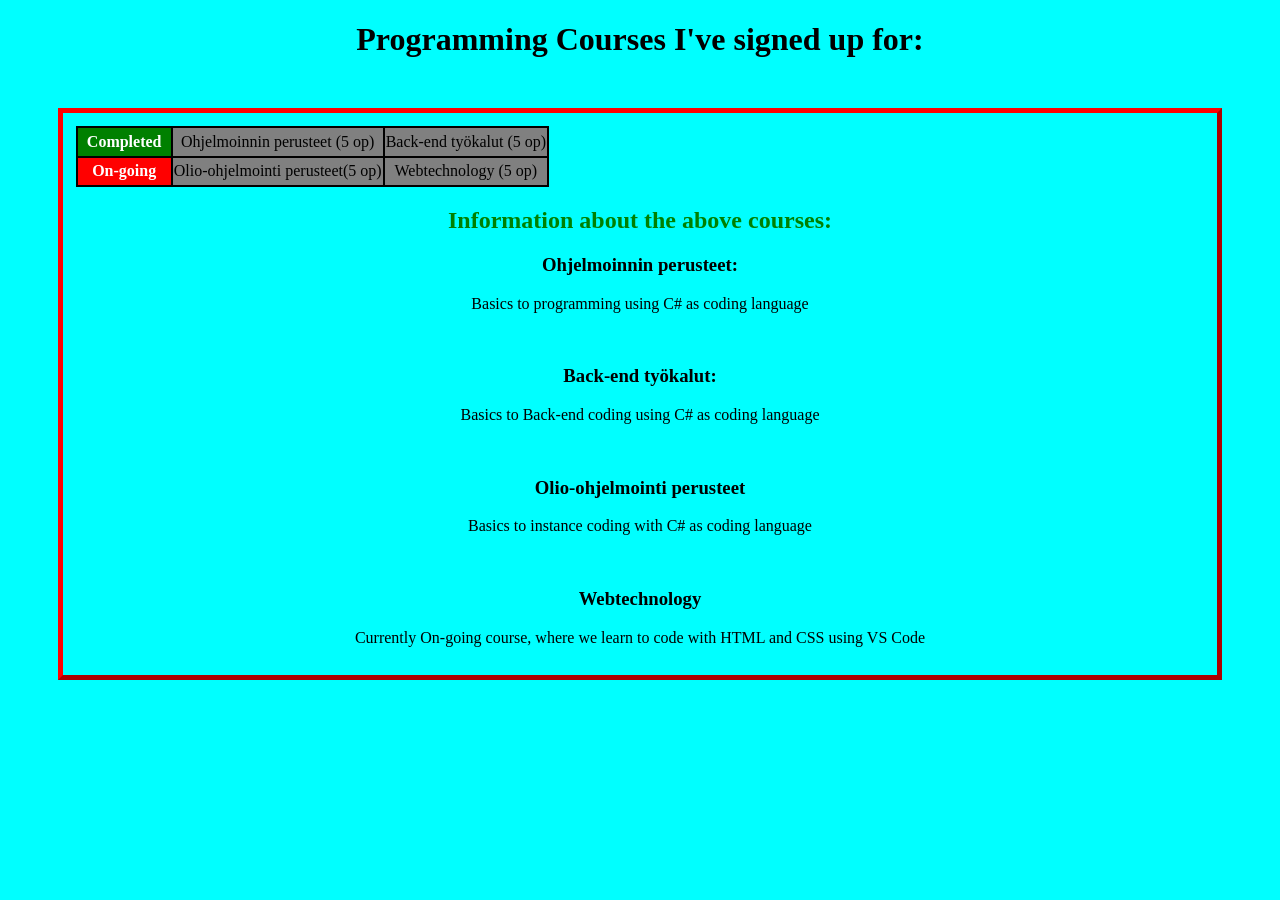
<file: index.html>
<!DOCTYPE html>
<html>

<head>
    <title>My courses</title>
</head>

<body class="bodyIndex">
    <link rel="stylesheet" href="style.css">
    <h1>Programming Courses I've signed up for:</h1>
    <div class="indexStructure">
        <table class="indexTable">
            <tr class="indexRow">
                <th class="indexTitle">Completed</th>
                <td>Ohjelmoinnin perusteet (5 op)</td>
                <td>Back-end työkalut (5 op)</td>
            </tr>
            <tr class="indexRow">
                <th class="indexTitle2">On-going</th>
                <td>Olio-ohjelmointi perusteet(5 op)</td>
                <td>Webtechnology (5 op)</td>
            </tr>
        </table>

        <h2>Information about the above courses:</h2>
        <h3>Ohjelmoinnin perusteet:</h3>
        <p>
            Basics to programming using C# as coding language
        </p>
        <br>
        <h3>Back-end työkalut:</h3>
        <p>
            Basics to Back-end coding using C# as coding language
        </p>
        <br>
        <h3>Olio-ohjelmointi perusteet</h3>
        <p>
            Basics to instance coding with C# as coding language
        </p>
        <br>
        <h3>Webtechnology</h3>
        <p>Currently On-going course, where we learn to code with HTML and CSS using VS Code</p>
    </div>
</body>

</html>
</file>
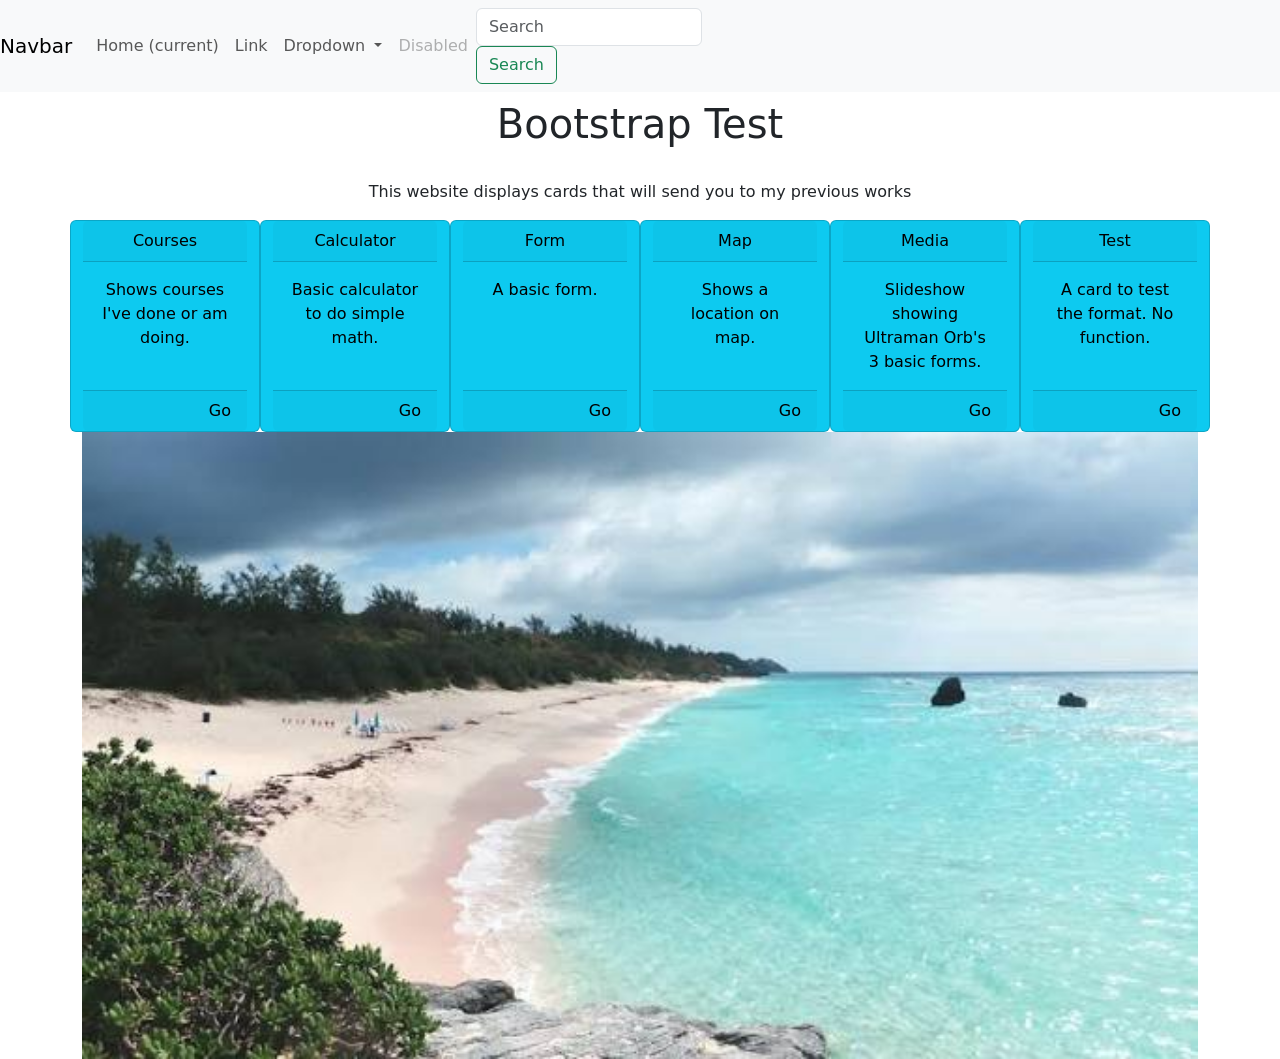
<file: bootstrap.html>
<!doctype html>
<html lang="en">

<head>
    <!-- Required meta tags -->
    <meta charset="utf-8">
    <meta name="viewport" content="width=device-width, initial-
scale=1">
    <!-- Bootstrap CSS -->
    <link href="https://cdn.jsdelivr.net/npm/bootstrap@5.3.8/dist/css/bootstrap.min.css" rel="stylesheet"
        integrity="sha384-sRIl4kxILFvY47J16cr9ZwB07vP4J8+LH7qKQnuqkuIAvNWLzeN8tE5YBujZqJLB" crossorigin="anonymous">
    <title>Bootstrap</title>
</head>

<body>
    <!-- Optional JavaScript; choose one of the two! -->
    <!-- Option 1: Bootstrap Bundle with Popper -->
    <!--fixed-top in navbar, makes it so that it is always visible at the top-->
    <nav class="navbar fixed-top navbar-expand-lg navbar-light bg-light">
        <a class="navbar-brand" href="#">Navbar</a>
        <button class="navbar-toggler" type="button" data-toggle="collapse" data-target="#navbarSupportedContent"
            aria-controls="navbarSupportedContent" aria-expanded="false" aria-label="Toggle navigation">
            <span class="navbar-toggler-icon"></span>
        </button>
        <div class="collapse navbar-collapse" id="navbarSupportedContent">
            <ul class="navbar-nav mr-auto">
                <li class="nav-item active">
                    <a class="nav-link" href="#">Home <span class="sr-only">(current)</span></a>
                </li>
                <li class="nav-item">
                    <a class="nav-link" href="https://duksbuka.github.io/HTML-MAIN/">Link</a>
                </li>
                <li class="nav-item dropdown">
                    <a class="nav-link dropdown-toggle" href="#" id="navbarDropdown" role="button"
                        data-toggle="dropdown" aria-haspopup="true" aria-expanded="false">
                        Dropdown
                    </a>
                    <div class="dropdown-menu" aria-labelledby="navbarDropdown">
                        <a class="dropdown-item" href="#">Action</a>
                        <a class="dropdown-item" href="#">Another action</a>
                        <div class="dropdown-divider"></div>
                        <a class="dropdown-item" href="#">Something else here</a>
                    </div>
                </li>
                <li class="nav-item">
                    <a class="nav-link disabled" href="#">Disabled</a>
                </li>
            </ul>
            <form class="form-inline my-2 my-lg-0">
                <input class="form-control mr-sm-2" type="search" placeholder="Search" aria-label="Search">
                <button class="btn btn-outline-success my-2 my-sm-0" type="submit">Search</button>
            </form>
        </div>
    </nav>
    <!--Giving container a style is using a small css inside the current file-->
    <!--Setting the top margin to 100px, we make sure that the header "Bootstrap Test" does not end up below the nav bar-->
    <div class="container" style="margin-top: 100px;">
        <h1 class="text-center">Bootstrap Test</h1>
        <br>
        <p class="text-center">This website displays cards that will send you to my previous works</p>
        <div class="row">
            <!--If the code is correct, but the elements are not working, make sure that your Bootstrap is the correct version-->
            <!--Latest version can be found on "Getbootstrap.com" <-currently most safe one to use   -->
            <!--Changing this div class, or adding attributes to it, will change for the entire card-->
            <div class="col-6 col-lg-2 col-md-3 col-sm-4 card text-bg-info">
                <!--Adding attributes to this div class, will only affect the card's title part-->
                <div class="card-header text-center">Courses</div>
                <div class="card-body text-center">
                    Shows courses I've done or am doing.
                </div>
                <!--Card footer, controls the end bar of the specific element-->
                <div class="card-footer text-end">
                    <a class="nav-link" href="http://127.0.0.1:5500/index.html">Go</a>
                </div>
            </div>
            <div class="col-6 col-lg-2 col-md-3 col-sm-4 card text-bg-info">
                <!--Adding attributes to this div class, will only affect the card's title part-->
                <div class="card-header text-center">Calculator</div>
                <div class="card-body text-center">
                    Basic calculator to do simple math.
                </div>
                <!--Card footer, controls the end bar of the specific element-->
                <div class="card-footer text-end">
                    <a class="nav-link" href="http://127.0.0.1:5500/calc.html">Go</a>
                </div>
            </div>
            <div class="col-6 col-lg-2 col-md-3 col-sm-4 card text-bg-info">
                <!--Adding attributes to this div class, will only affect the card's title part-->
                <div class="card-header text-center">Form</div>
                <div class="card-body text-center">
                    A basic form.
                </div>
                <!--Card footer, controls the end bar of the specific element-->
                <div class="card-footer text-end">
                    <a class="nav-link" href="http://127.0.0.1:5500/form.html">Go</a>
                </div>
            </div>
            <div class="col-6 col-lg-2 col-md-3 col-sm-4 card text-bg-info">
                <!--Adding attributes to this div class, will only affect the card's title part-->
                <div class="card-header text-center">Map</div>
                <div class="card-body text-center">
                    Shows a location on map.
                </div>
                <!--Card footer, controls the end bar of the specific element-->
                <div class="card-footer text-end">
                    <a class="nav-link" href="http://127.0.0.1:5500/map.html">Go</a>
                </div>
            </div>
            <div class="col-6 col-lg-2 col-md-3 col-sm-4 card text-bg-info">
                <!--Adding attributes to this div class, will only affect the card's title part-->
                <div class="card-header text-center">Media</div>
                <div class="card-body text-center">
                    Slideshow showing Ultraman Orb's 3 basic forms.
                </div>
                <!--Card footer, controls the end bar of the specific element-->
                <div class="card-footer text-end">
                    <a class="nav-link" href="http://127.0.0.1:5500/media.html">Go</a>
                </div>
            </div>
            <div class="col-6 col-lg-2 col-md-3 col-sm-4 card text-bg-info">
                <!--Adding attributes to this div class, will only affect the card's title part-->
                <div class="card-header text-center">Test</div>
                <div class="card-body text-center">
                    A card to test the format. No function.
                </div>
                <!--Card footer, controls the end bar of the specific element-->
                <div class="card-footer text-end">
                    <a class="nav-link" href="#">Go</a>
                </div>
            </div>
            <img src="images/images.jpg" class="img-fluid" alt="Responsive image">
            <script src="https://cdn.jsdelivr.net/npm/bootstrap@5.3.8/dist/js/bootstrap.bundle.min.js"
                integrity="sha384-FKyoEForCGlyvwx9Hj09JcYn3nv7wiPVlz7YYwJrWVcXK/BmnVDxM+D2scQbITxI"
                crossorigin="anonymous"></script>
</body>

</html>
</file>
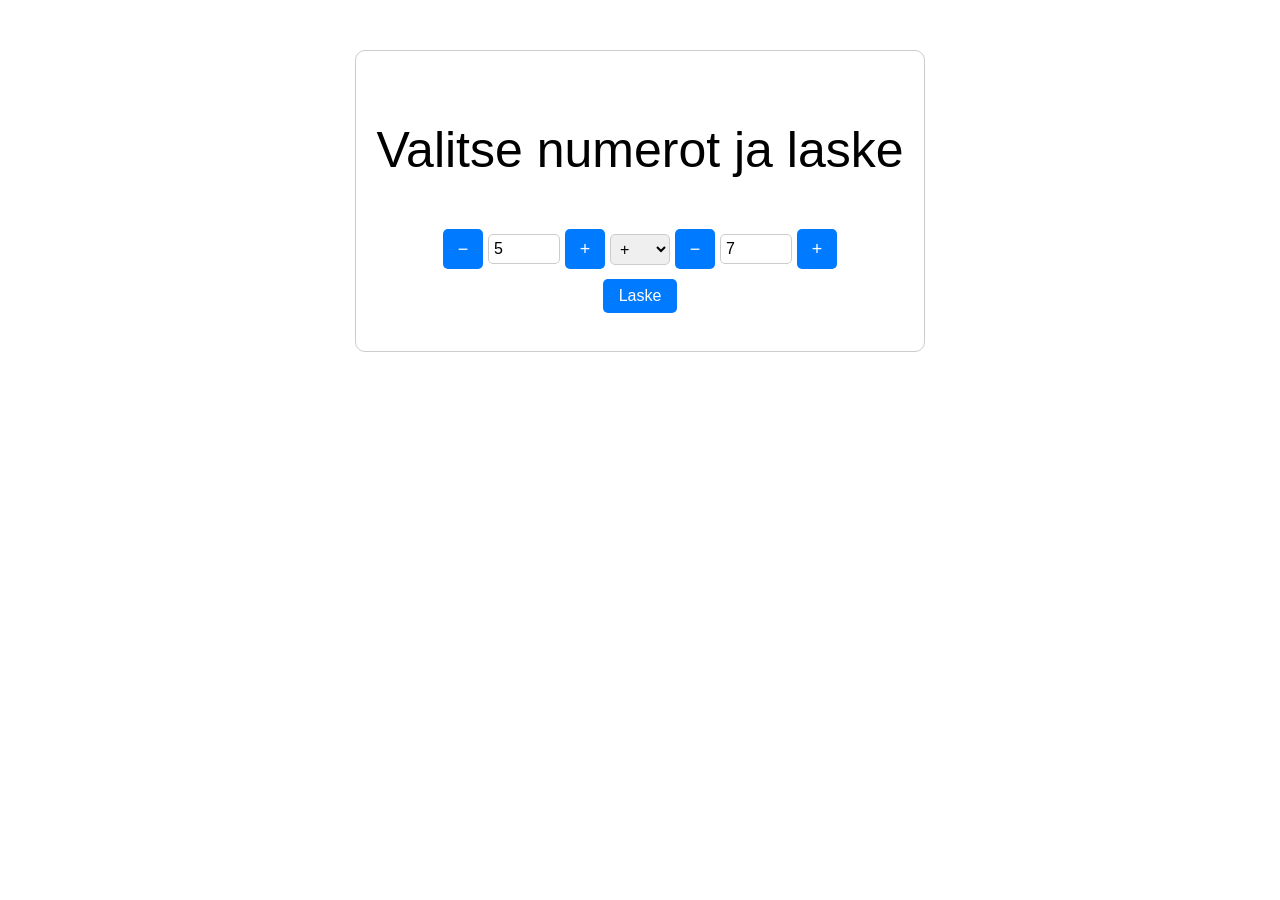
<file: calc.html>
<!DOCTYPE html>
<html lang="fi">
<head>
  <meta charset="UTF-8">
  <title>Tiivis Laskin</title>
  <style>
    body {
      font-family: Verdana, sans-serif;
      font-style: normal;
      text-align: center;
      margin-top: 50px;
    }

    .container {
      display: inline-block;
      padding: 20px;
      border: 1px solid #ccc;
      border-radius: 10px;
    }

    .input-section {
      display: flex;
      align-items: center;
      justify-content: center;
      flex-wrap: nowrap;
      gap: 5px;
      margin-bottom: 10px;
    }

    input[type="number"], select {
      font-size: 16px;
      padding: 5px;
      width: 60px;
      border-radius: 5px;
      border: 1px solid #ccc;
    }

    .button {
      background-color: #007bff;
      color: white;
      border: none;
      border-radius: 5px;
      width: 40px;
      height: 40px;
      font-size: 18px;
      padding: 0;
      margin: 0;
      cursor: pointer;
    }

    .button:hover {
      background-color: #0056b3;
    }

    .submit-btn {
      background-color: #007bff;
      ;
      padding: 8px 16px;
      font-size: 16px;
      border-radius: 5px;
      border: none;
      color: white;
      cursor: pointer;
    }

    .submit-btn:hover {
      background-color: #0056b3;
    }

    #answer {
      margin-top: 15px;
      font-size: 18px;
    }

    p{
        font-size: 50px;
    }
  </style>
</head>
<body>
  <div class="container">
    <p>Valitse numerot ja laske</p>
    <div class="input-section">
      <button class="button" onclick="adjustValue('numOne', -1)">−</button>
      <input type="number" id="numOne">
      <button class="button" onclick="adjustValue('numOne', 1)">+</button>

      <select id="op">
        <option value="+">+</option>
        <option value="-">−</option>
        <option value="*">*</option>
        <option value="/">/</option>
      </select>

      <button class="button" onclick="adjustValue('numTwo', -1)">−</button>
      <input type="number" id="numTwo">
      <button class="button" onclick="adjustValue('numTwo', 1)">+</button>
    </div>
    <button class="submit-btn" onclick="calculate()">Laske</button>
    <p id="answer"></p>
  </div>

  <script>
    function getRandomInt(max) {
      return Math.floor(Math.random() * max);
    }

    function adjustValue(id, delta) {
      const input = document.getElementById(id);
      input.value = Number(input.value) + delta;
    }

    function calculate() {
      const one = Number(document.getElementById("numOne").value);
      const two = Number(document.getElementById("numTwo").value);
      const op = document.getElementById("op").value;
      let answer;

      switch (op) {
        case "+": answer = one + two; break;
        case "-": answer = one - two; break;
        case "*": answer = one * two; break;
        case "/": answer = two !== 0 ? one / two : "Virhe: jako nollalla"; break;
        default: answer = "Tuntematon operaatio";
      }

      document.getElementById("answer").innerText = "Vastaus: " + answer;
    }

    window.onload = () => {
      document.getElementById("numOne").value = getRandomInt(10);
      document.getElementById("numTwo").value = getRandomInt(10);
    };
  </script>
</body>
</html>
</file>
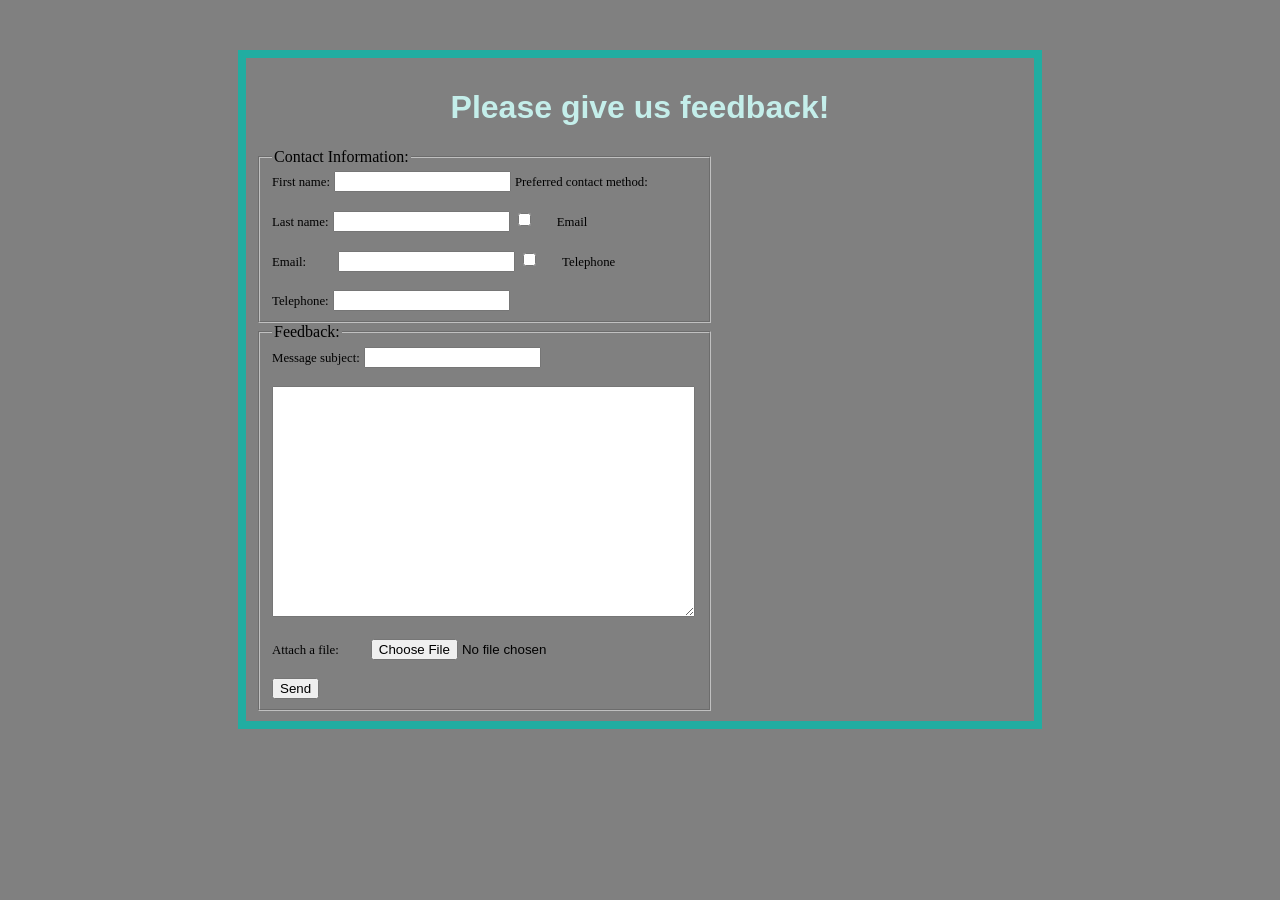
<file: form.html>
<!DOCTYPE html>
<html>

<head>
    <title>Feedback form</title>
</head>

<body class="center">
    <h1 class="formTitle">Please give us feedback!</h1>
    <link rel="stylesheet" href="style.css">
    
    <form>
        <fieldset>
            <legend>Contact Information:</legend>
            <div>
                <label for="fname">First name:</label>
                <input type="text" id="fname" name="fname">
                <label>Preferred contact method:<label>
            </div>

            <br>

            <div>
                <label for="lname">Last name:</label>
                <input type="text" id="lname" name="lname">
                <input type="checkbox" id="email" name="email" value="email">&nbsp;&nbsp;&nbsp;&nbsp;&nbsp;<label
                    for="email"> Email</label>
            </div>

            <br>

            <div>
                <label for="email">Email:</label>&nbsp;&nbsp;&nbsp;&nbsp;&nbsp;&nbsp;&nbsp;
                <input type="email" id="email" name="email">
                <input type="checkbox" id="telephone" name="telephone"
                    value="telephone">&nbsp;&nbsp;&nbsp;&nbsp;&nbsp;<label for="telephone"> Telephone</label>
            </div>

            <br>

            <div>
                <label for="telephone">Telephone:</label>
                <input type="telephone" id="telephone" name="Telephone">
            </div>
        </fieldset>

        <fieldset style="width:425px">
            <legend>Feedback:</legend>

            <div>
                <label for="msubject">Message subject:</label>
                <input type="text" id="msubject" name="msubject">
            </div>

            <br>
            <textarea rows="15" cols="50"></textarea>
            <br><br>

            <label for="file">Attach a file:</label>&nbsp;&nbsp;&nbsp;&nbsp;&nbsp;&nbsp;&nbsp;
            <input type="file" id="file" name="file">
            <br><br>
            <input type="submit" value="Send">


        </fieldset>

    </form>
</body>
</file>
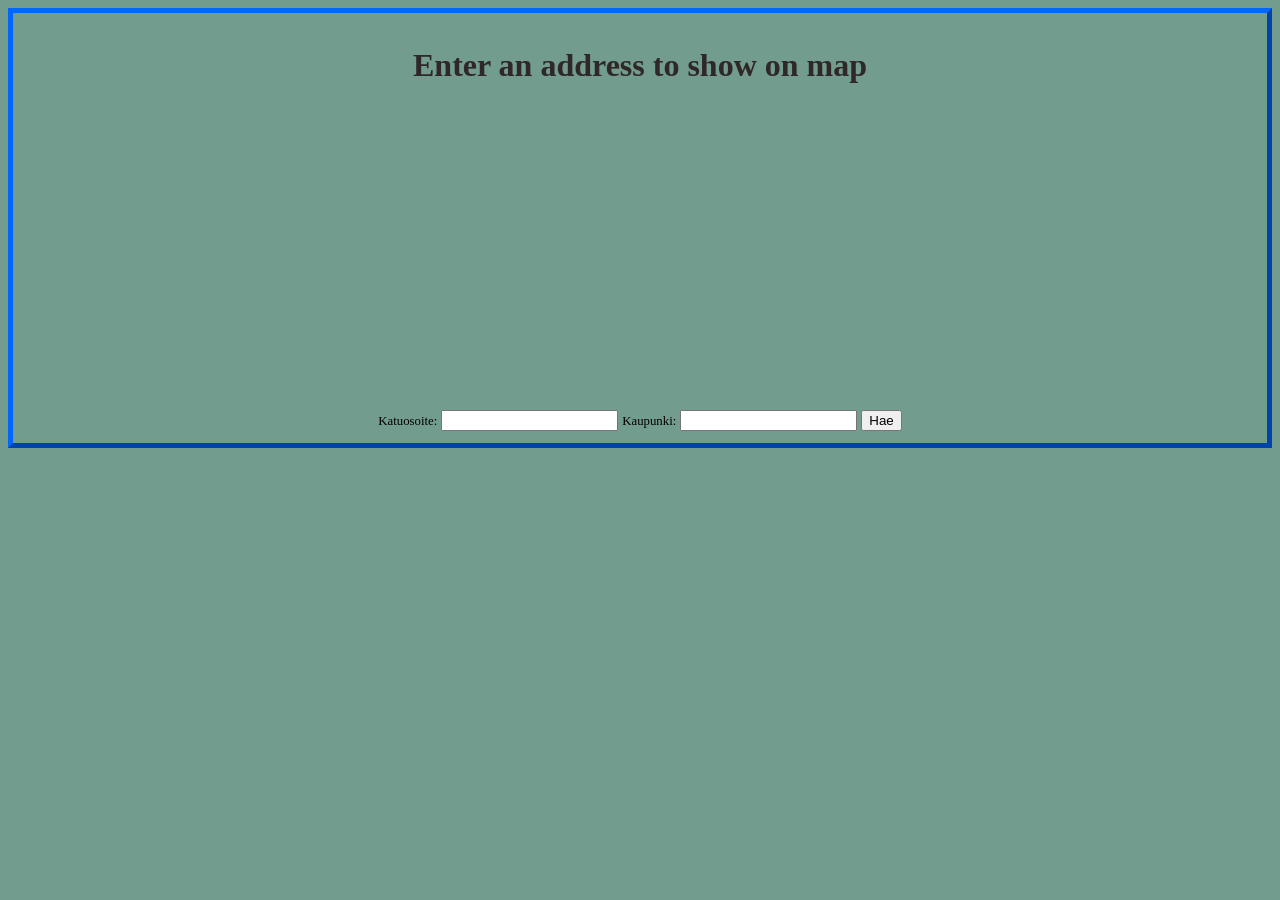
<file: map.html>
<!DOCTYPE html>
<html>

<head>
    <title>Map testing</title>
</head>

<link rel="stylesheet" href="style.css">

<body class="mapBody">

    <div class="mapStructure">
        <h1 class="mapTitle">Enter an address to show on map</h1>
        <iframe class="map" id="map-frame" src="https://www.google.com/maps?q=Yliopistonkatu36Lappeenranta&output=embed"
            width="110%" height="110%" frameBorder="0">
        </iframe>

        <br>
        <label for="osoite">Katuosoite:</label>
        <input type="text" id="osoite">
        <label for="kaupunki">Kaupunki:</label>
        <input type="text" id="kaupunki">
        <button onclick="haeFunktio()">Hae</button>



        <script>
            function haeFunktio() {

                let city = document.getElementById('kaupunki').value
                let address = document.getElementById('osoite').value;
                let place = 'https://www.google.com/maps?q=' + address + city + '&output=embed';
                let iframeElement = document.getElementById('map-frame');
                iframeElement.src = place;
            }
        </script>

    </div>
</body>

</html>
</file>
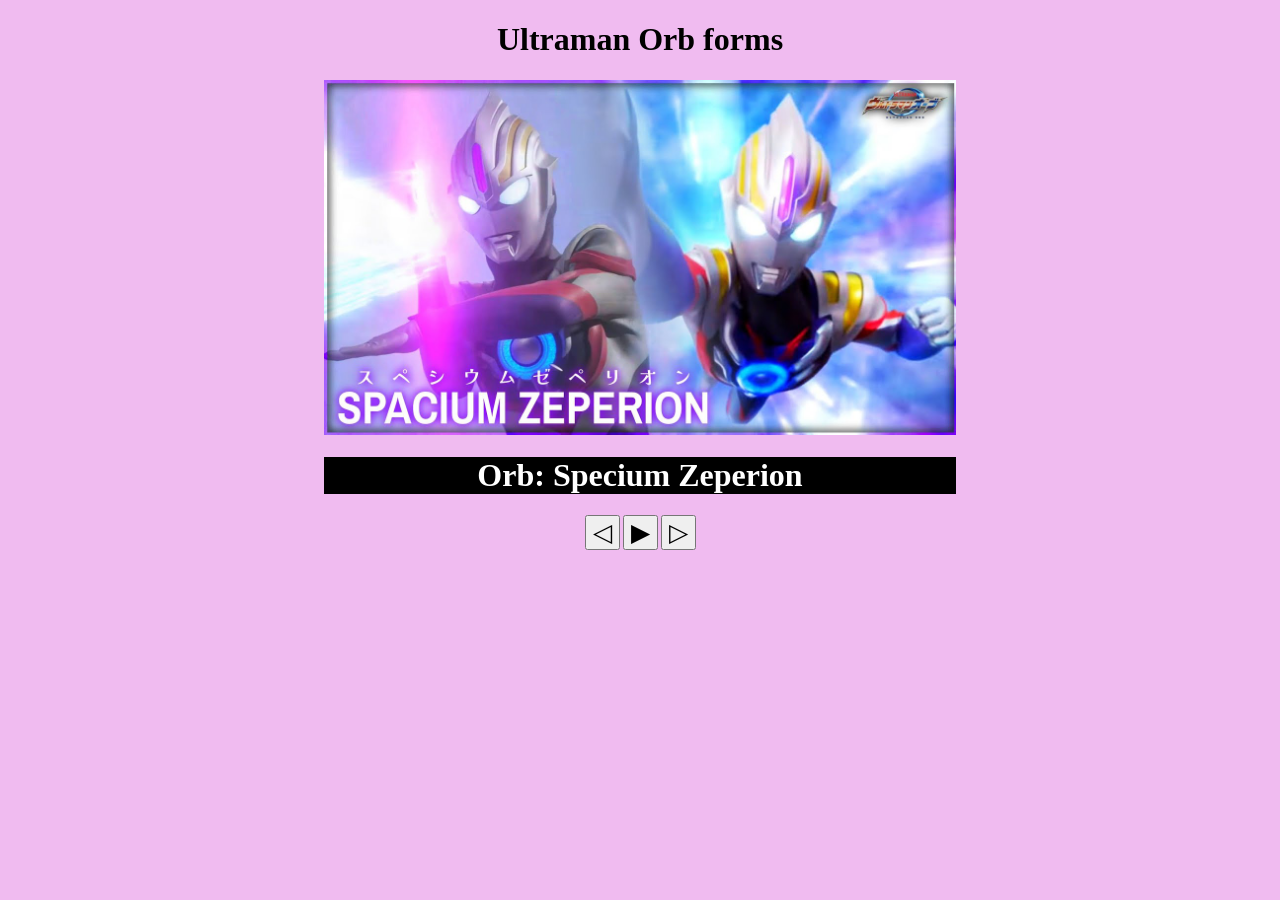
<file: media.html>
<!DOCTYPE html>
<html>

<head>
    <title>Media Test</title>
</head>
<link rel="stylesheet" href="style.css">

<body class="mediaBody">
    <div class="mediaStructure">

        <h1>Ultraman Orb forms</h1>

        <div class="mySlides">
            <img src="images/Zeperion.jpg" class="pic" id="image">
            <div class="mediaInfo">
                <h1>Orb: Specium Zeperion</h1>
            </div>
        </div>

        <div class="mySlides">
            <img src="images/Burnmite.jpg" class="pic" id="image">
            <div class="mediaInfo">
                <h1>Orb: Burnmite</h1>
            </div>
        </div>

        <div class="mySlides">
            <img src="images/Hurricane.jpg" class="pic" id="image">
            <div class="mediaInfo">
                <h1>Orb: Hurricane Slash</h1>
            </div>
        </div>

        <div class="mediaButtons">
            <button class="previous" onclick="plusSlides(-1);">
                <span>&#9665;</span>
            </button>
            <button class="play" onclick="automaticSlides()">
                <span>&#9654;</span>
            </button>
            <button class="next" onclick="plusSlides(1);">
                <span>&#9655;</span>
            </button>
        </div>
    </div>

    <script>
        let slideIndex = 1;
        let x = false;
        showSlides(slideIndex);

        function plusSlides(n) {
            showSlides(slideIndex += n);
        }

        function currentSlide(n) {
            showSlides(slideIndex = n);
        }

        function showSlides(n) {
            let i;
            let slides = document.getElementsByClassName("mySlides");
            let dots = document.getElementsByClassName("dot");
            if (n > slides.length) { slideIndex = 1 }
            if (n < 1) { slideIndex = slides.length }
            for (i = 0; i < slides.length; i++) {
                slides[i].style.display = "none";
            }
            for (i = 0; i < dots.length; i++) {
                dots[i].className = dots[i].className.replace(" active", "");
            }
            slides[slideIndex - 1].style.display = "block";
            dots[slideIndex - 1].className += " active";
        }

        function automaticSlides() {
            if (!x) {
                x = true;
                slideshowInterval = setInterval(() => {
                plusSlides(1);
                }, 2000);
            } else {
                x = false;
                clearInterval(slideshowInterval);
            }
        }
        
    </script>
</body>

</html>
</file>
<file: style.css>
br {
    line-height: 150%;
}

.center {
    margin: auto;
    margin-top: 50px;
    width: 60%;
    border: 8px solid #21ada1;
    padding: 10px;
    background-color: grey;
}

h2 {
    color: green;
}

h1 {
    text-align: center;
}

.bodyIndex {
    background-color: aqua;
}

img {
    width: 20%;
    height: 20%;

}

.card {
    display: flex;
}

.collums {
    flex-direction: row;
}

.container {
    display: flex;

}

.indexTable {
    background-color: black;
}

.indexRow {
    background-color: grey;
}

.indexTitle {
    background-color: green;
    padding: 1%;
    color: white;
    width: 20%;
}

.indexTitle2 {
    background-color: red;
    color: white;
    padding: 1%;
}

.indexStructure {
    border: 5px outset red;
    padding: 1%;
    text-align: center;
    margin: 50px;
}

fieldset {
    width: 425px;
}

.formTitle {
    color: #c4eeea;
    font-family: Arial, Helvetica, sans-serif;

}

.map {
    width: 500px;
    height: 300px;
}

.mapStructure {
    border: 5px outset rgb(0, 102, 255);
    padding: 1%;
    text-align: center;
    margin: auto;
}

.mapBody {
    background-color: rgb(114, 156, 142);
}

.mapTitle {
    color: rgb(48, 40, 40);
}

label {
    font-size: 80%;
}

.mediaBody {
    background-color: rgb(240, 187, 240);
}

.pic {
    display: block;
    margin-left: auto;
    margin-right: auto;
    width: 50%;
}

.mediaInfo {
    background-color: rgb(0, 0, 0);
    margin-left: auto;
    margin-right: auto;
    width: 50%;
    padding: auto;
    color: white;
}

span {
    display: block;
    margin-left: auto;
    margin-right: auto;
    font-size: 25px;
}

.mediaButtons {
    display: flex;
    justify-content: center;
    align-items: center;
}

.play {
    margin-left: 3px;
    margin-right: 3px;
}

.numberDiv {
    border: rgb(27, 189, 253) solid 10px;
    text-align: center;
    float: left;
    margin: auto;
    width: 400px;
}

.load {
    width: 50px;
    height: 10px;
}

.numbAPIDiv {
    float: left;
}

.apiBlock {
    flex: auto;
}


.containerGrid {
    display: grid;
    grid-template-columns: repeat(3, 1fr);
    column-gap: 12px;
    row-gap: 20px;
}

.hidden {
    display: none !important;
}

.containerList {
    display: flex;
    flex-direction: column;
}

.gridImg {
    width: 100%;
    height: 100%;
}
</file>
